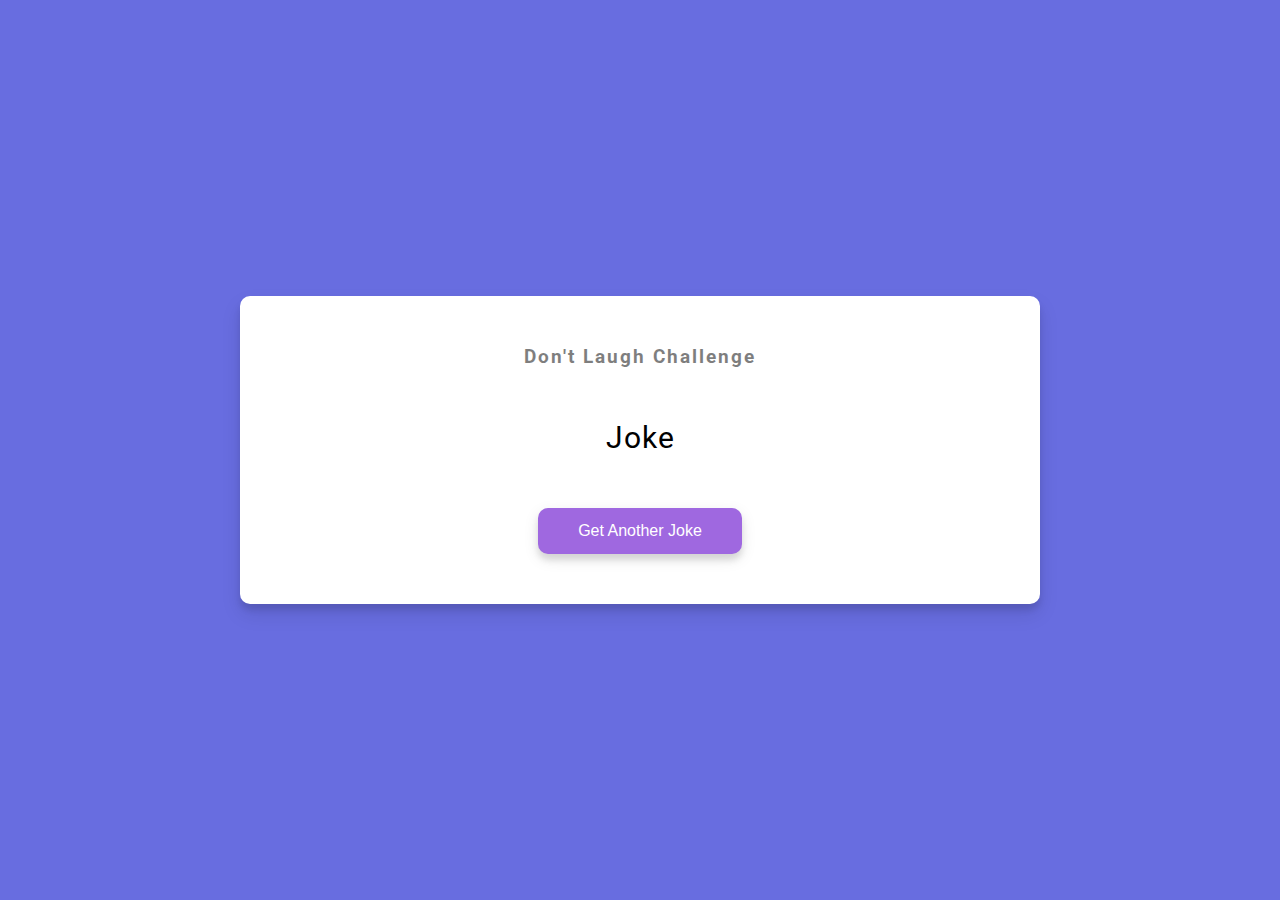
<file: dadjokes/index.html>
<!DOCTYPE html>
<html lang="en">

<head>
    <meta charset="UTF-8" />
    <meta name="viewport" content="width=device-width, initial-scale=1.0" />
    <link rel="stylesheet" href="style.css" />
    <title>Dad Jokes</title>
</head>

<body>
    <div class="container">
        <h3>Don't Laugh Challenge</h3>
        <div id="joke" class="joke">  Joke</div>
        <button id="jokeBtn" class="btn">Get Another Joke</button>
    </div>
    <script src="index.js"></script>
</body>
</file>
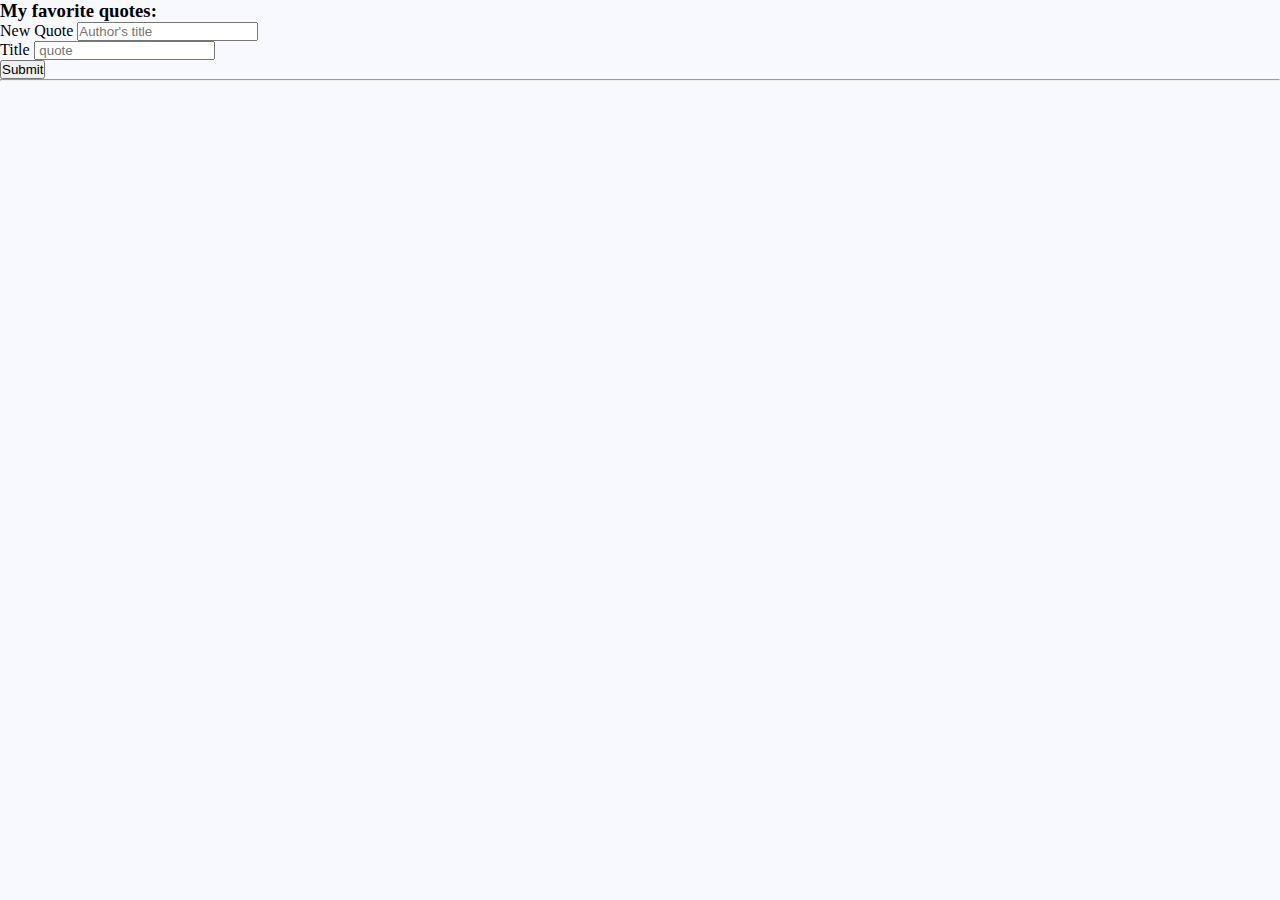
<file: fetch_practice/index.html>
<!DOCTYPE html>
<html lang="en">

<head>
    <meta charset="UTF-8">
    <meta name="viewport" content="width=device-width, initial-scale=1.0">
    <meta http-equiv="X-UA-Compatible" content="ie=edge">
    <link rel="stylesheet" href="https://stackpath.bootstrapcdn.com/bootstrap/4.1.3/css/bootstrap.min.css"
        integrity="sha384-MCw98/SFnGE8fJT3GXwEOngsV7Zt27NXFoaoApmYm81iuXoPkFOJwJ8ERdknLPMO" crossorigin="anonymous">
    <link rel="stylesheet" href="style.css">
    <title>Motivation</title>
</head>

<body class='container center'>
    <h3>My favorite quotes:</h3>
    <div>
        <!-- form id allows use to later post data to the frontend by fecthing the form data-->
        <form id="new-quote-form">
            <div class="form-group">
                <label for="new-quote">New Quote</label>
                <input type="text" class="form-control" id="new-quote" placeholder="Author's title">
            </div>
            <div class="form-group">
                <label for="Author">Title</label>
                <input type="text" class="form-control" id="author" placeholder=" quote">
            </div>
            <button type="submit" class="btn btn-primary">Submit</button> 
        </form>
    </div>
    <div>
        <ul id="quote-list">
        </ul>
    </div>
    <hr>
    <!-- <script src="index.js" ></script>  -->
    <script src="index2.js"></script>
</body>

</html>
</file>
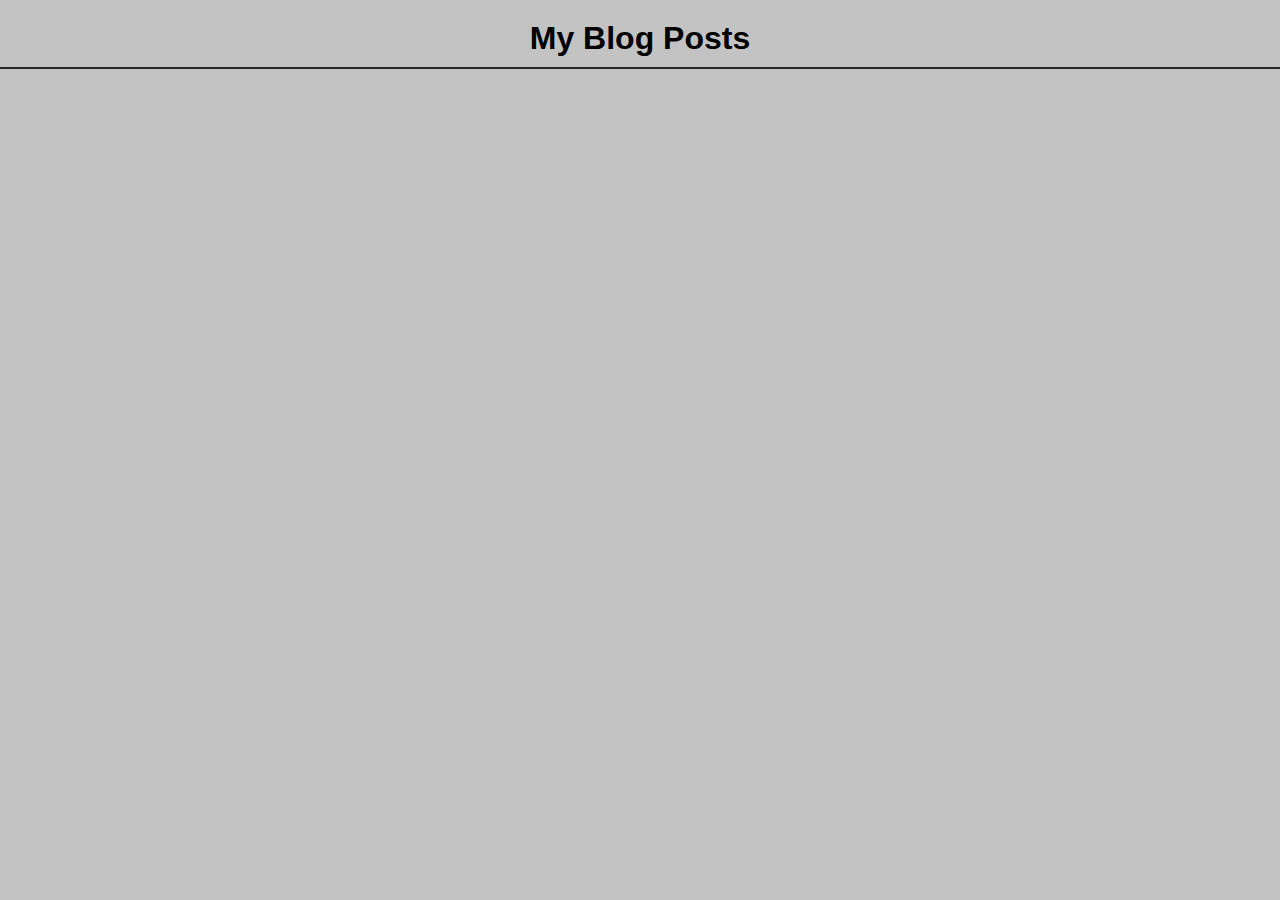
<file: js-fetch/index.html>
<!DOCTYPE html>
<html lang="en">

<head>
    <meta charset="UTF-8">
    <meta name="viewport" content="width=device-width, initial-scale=1.0">
    <meta http-equiv="X-UA-Compatible" content="ie=edge">
    <link rel="stylesheet" href="styles.css">
    <title>JavaScript Fetch Demo</title>
</head>

<body>
    <h1>My Blog Posts</h1>
    <section id="posts"></section>

    <template id="post-template">
        <div class="post">
            <img src="" alt="" class="post__img">
            <h4 class="post__title"></h4>
            <p class="post__body"></p>
        </div>
    </template>
    <script src="script.js"></script>
  
</body>

</html>
</file>
<file: dadjokes/style.css>
@import url('https://fonts.googleapis.com/css2?family=Roboto:wght@400;700&display=swap');

* {
  box-sizing: border-box;
}

body {
  background-color: #686de0;
  font-family: 'Roboto', sans-serif;
  display: flex;
  flex-direction: column;
  align-items: center;
  justify-content: center;
  height: 100vh;
  overflow: hidden;
  margin: 0;
  padding: 20px;
}

.container {
  background-color: #fff;
  border-radius: 10px;
  box-shadow: 0 10px 20px rgba(0, 0, 0, 0.1), 0 6px 6px rgba(0, 0, 0, 0.1);
  padding: 50px 20px;
  text-align: center;
  max-width: 100%;
  width: 800px;
}

h3 {
  margin: 0;
  opacity: 0.5;
  letter-spacing: 2px;
}

.joke {
  font-size: 30px;
  letter-spacing: 1px;
  line-height: 40px;
  margin: 50px auto;
  max-width: 600px;
}

.btn {
  background-color: #9f68e0;
  color: #fff;
  border: 0;
  border-radius: 10px;
  box-shadow: 0 5px 15px rgba(0, 0, 0, 0.1), 0 6px 6px rgba(0, 0, 0, 0.1);
  padding: 14px 40px;
  font-size: 16px;
  cursor: pointer;
}

.btn:active {
  transform: scale(0.98);
}

.btn:focus {
  outline: 0;
}
</file>
<file: fetch_practice/style.css>
*{
     margin: 0;
     padding: 0;
 }
 body{
     background-color:ghostwhite;
 }
/* article::before {
  content: attr(data-id);
}
*/

 p   {
    color: forestgreen;
    
    font-size: 15px;
 }
</file>
<file: js-fetch/styles.css>
* {
  margin: 0;
  padding: 0;
  box-sizing: border-box;
}
body {
  font-family: 'Segoe UI', Tahoma, Geneva, Verdana, sans-serif;
  background: rgb(195, 195, 195);
}
h1 {
  text-align: center;
  margin: 20px 0;
  padding-bottom: 10px;
  border-bottom: 2px solid #272727;
}
#posts {
  display: grid;
  grid-template-columns: repeat(3,1fr);
  grid-gap: 10px;
  text-align: center;
  width: 80vw;
  margin: 20px auto;
}
.post {
  background: #fff;
  box-shadow: 0 0 10px rgba(0,0,0,0.5);
}
.post img {
  width: 100%;
}
.post h4 {
  margin: 10px;
}
.post p {
  padding: 20px;
}
</file>
